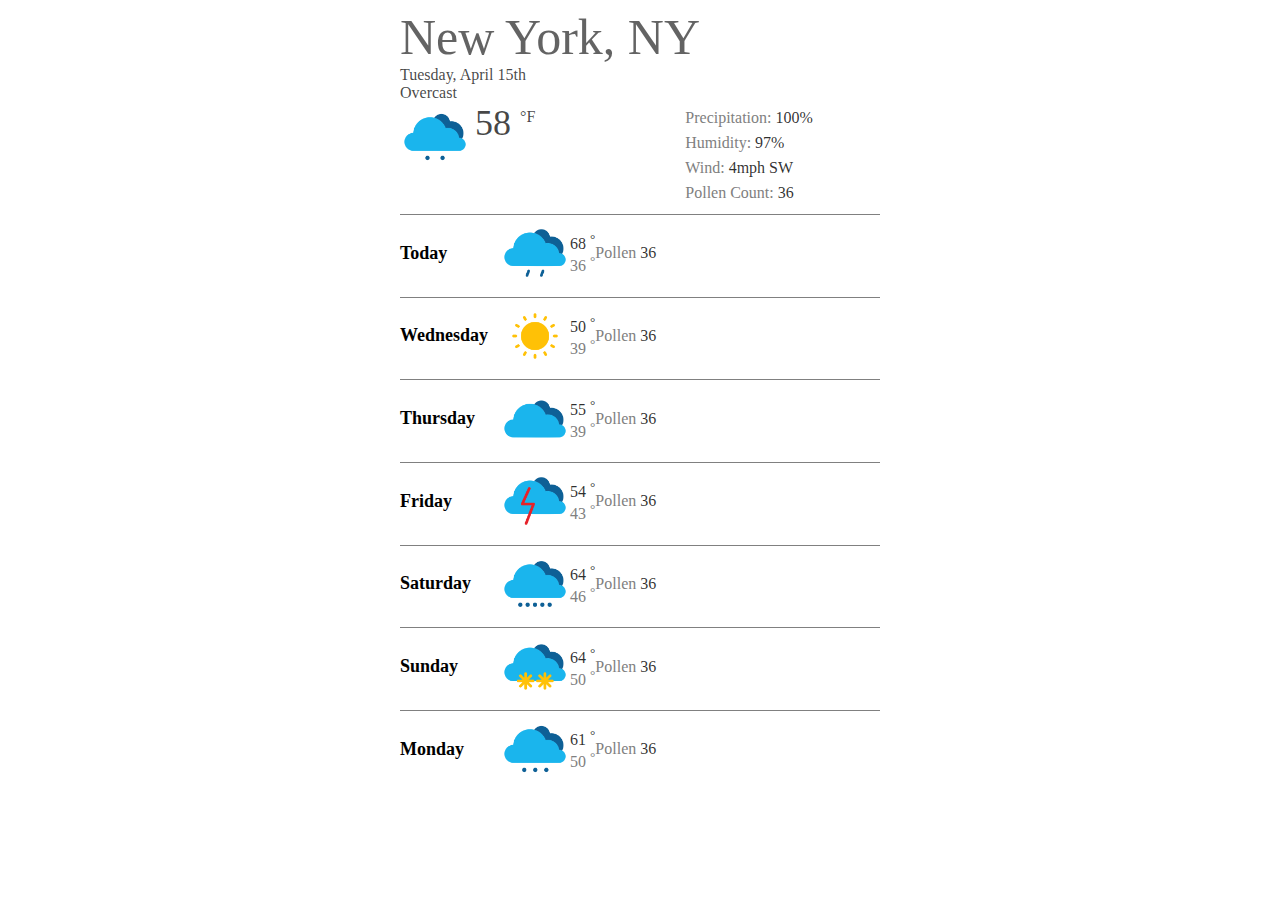
<file: index.html>
<!DOCTYPE html>
<html lang="en">
<head>
    <meta charset="UTF-8">
    <meta name="viewport" content="width=device-width, initial-scale=1.0">
    <title>Document</title>
    <link rel="stylesheet" href="css/stylesheet.css">
</head>
<body>
    <div class="wrapper">
        <div class="weather">
            <div class="weather_title">New York, NY</div>
            <div class="weather_day">
                <div class="weather_now">Tuesday, April 15th <br> Overcast</div>
                <div class="weather_info">
                    <div class="left_column"> <div class="weather_image"> <img src="image/iconfinder_weather10.png" alt="weather10"></div> <div class="weather_text">58 <sup>°F</sup></div> </div>
                    <div class="right_column">
                        <p class="weather_text">Precipitation: <span>100%</span></p>
                        <p class="weather_text">Humidity: <span>97%</span></p>
                        <p class="weather_text">Wind: <span>4mph SW</span></p>
                        <p class="weather_text">Pollen Count: <span>36</span></p>
                    </div>
                </div>
            </div>
            <div class="weather_item">
                <div class="weather__item_day"> Today</div>
                <img src="image/iconfinder_weather05.png" alt="weather09">
                <p class="weather_text"> <span>68 <sup>°</sup></span> <br> 36 <sup>°</sup></p>
                <p class="weather_text">Pollen <span>36</span></p>
            </div>
            <div class="weather_item">
                <div class="weather__item_day"> Wednesday</div>
                <img src="image/iconfinder_weather01.png" alt="weather01">
                <p class="weather_text"> <span>50 <sup>°</sup></span> <br> 39 <sup>°</sup></p>
                <p class="weather_text">Pollen <span>36</span></p>
            </div>
            <div class="weather_item">
                <div class="weather__item_day"> Thursday</div>
                <img src="image/iconfinder_weather04.png" alt="weather04">
                <p class="weather_text"> <span>55 <sup>°</sup></span> <br> 39 <sup>°</sup></p>
                <p class="weather_text">Pollen <span>36</span></p>
            </div>
            <div class="weather_item">
                <div class="weather__item_day"> Friday</div>
                <img src="image/iconfinder_weather08.png" alt="weather10">
                <p class="weather_text"> <span>54 <sup>°</sup></span> <br> 43 <sup>°</sup></p>
                <p class="weather_text">Pollen <span>36</span></p>
            </div>
            <div class="weather_item">
                <div class="weather__item_day"> Saturday</div>
                <img src="image/iconfinder_weather12.png" alt="weather09">
                <p class="weather_text"> <span>64 <sup>°</sup></span> <br> 46 <sup>°</sup></p>
                <p class="weather_text">Pollen <span>36</span></p>
            </div>
            <div class="weather_item">
                <div class="weather__item_day"> Sunday</div>
                <img src="image/iconfinder_weather13.png" alt="weather09">
                <p class="weather_text"> <span>64 <sup>°</sup></span> <br> 50 <sup>°</sup></p>
                <p class="weather_text">Pollen <span>36</span></p>
            </div>
            <div class="weather_item">
                <div class="weather__item_day"> Monday</div>
                <img src="image/iconfinder_weather11.png" alt="weather09">
                <p class="weather_text"> <span>61 <sup>°</sup></span> <br> 50 <sup>°</sup></p>
                <p class="weather_text">Pollen <span>36</span></p>
            </div>
        </div>
    </div>
</body>
</html>
</file>
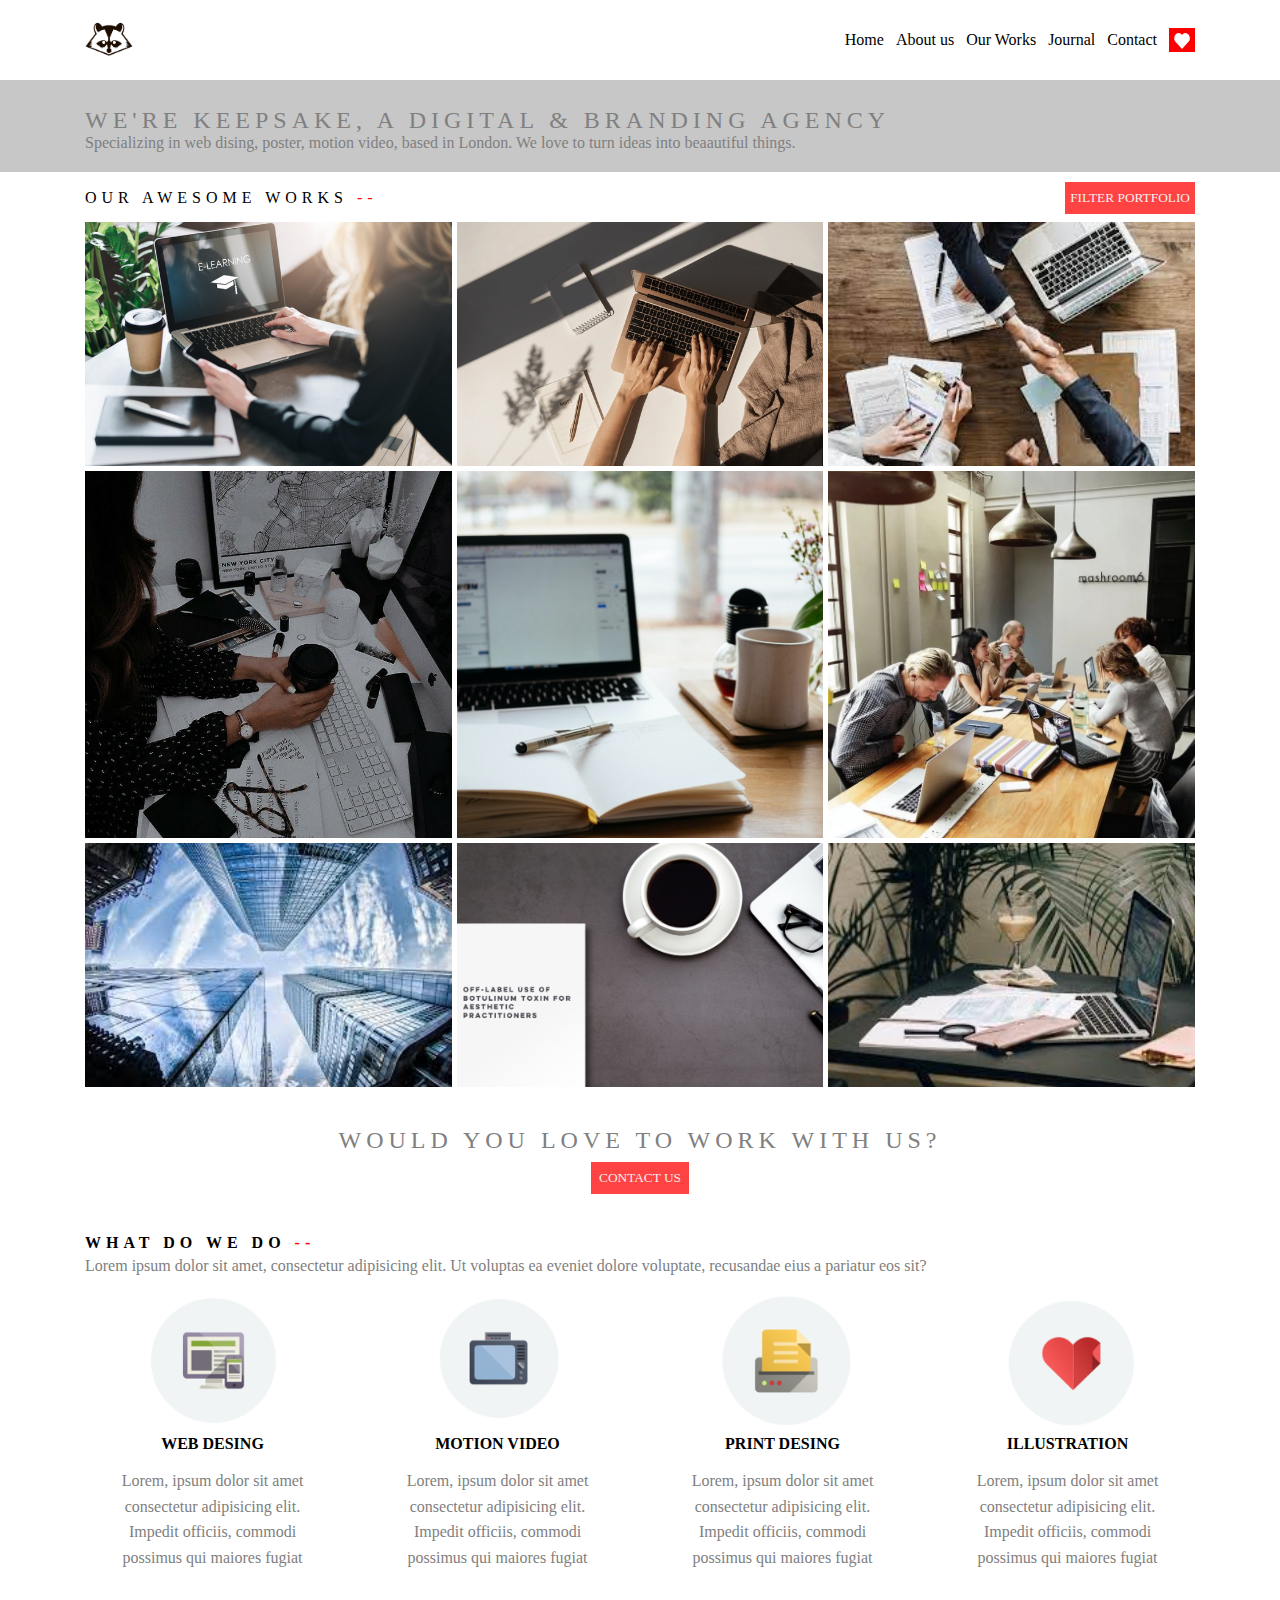
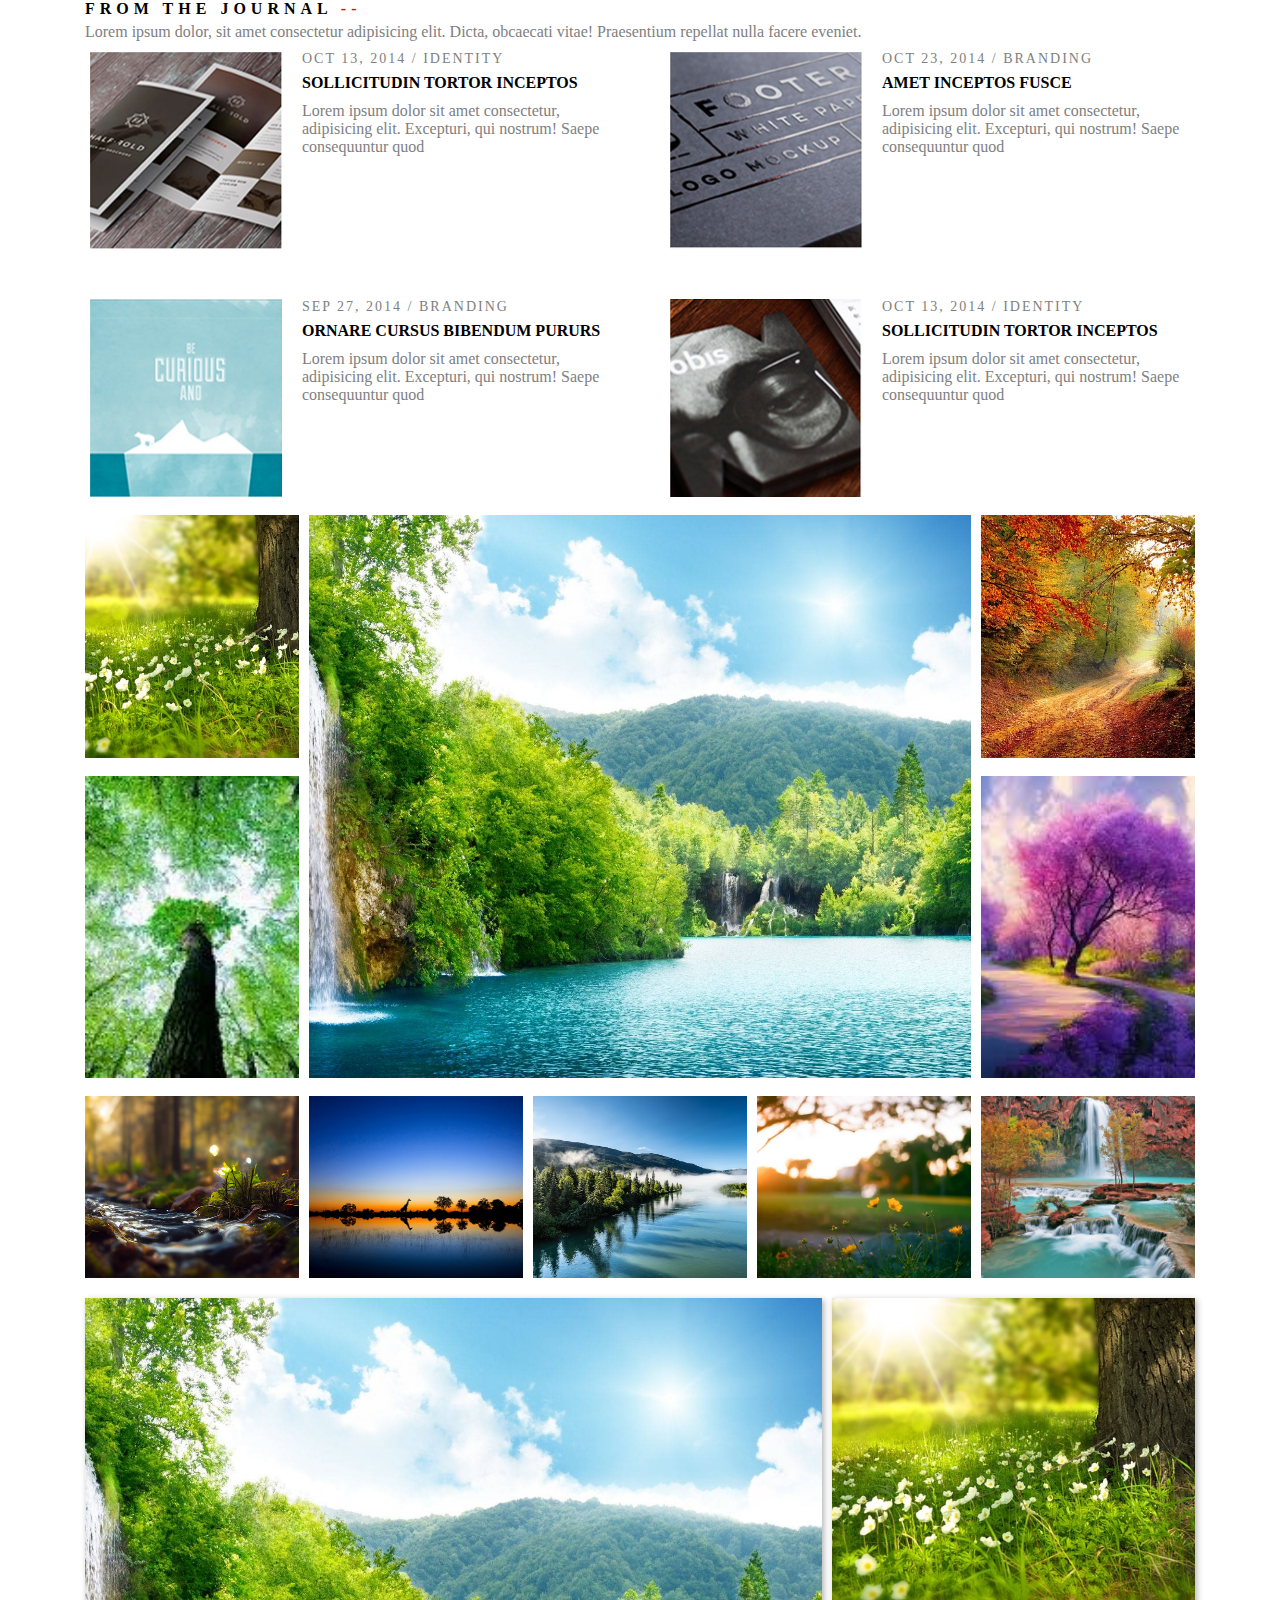
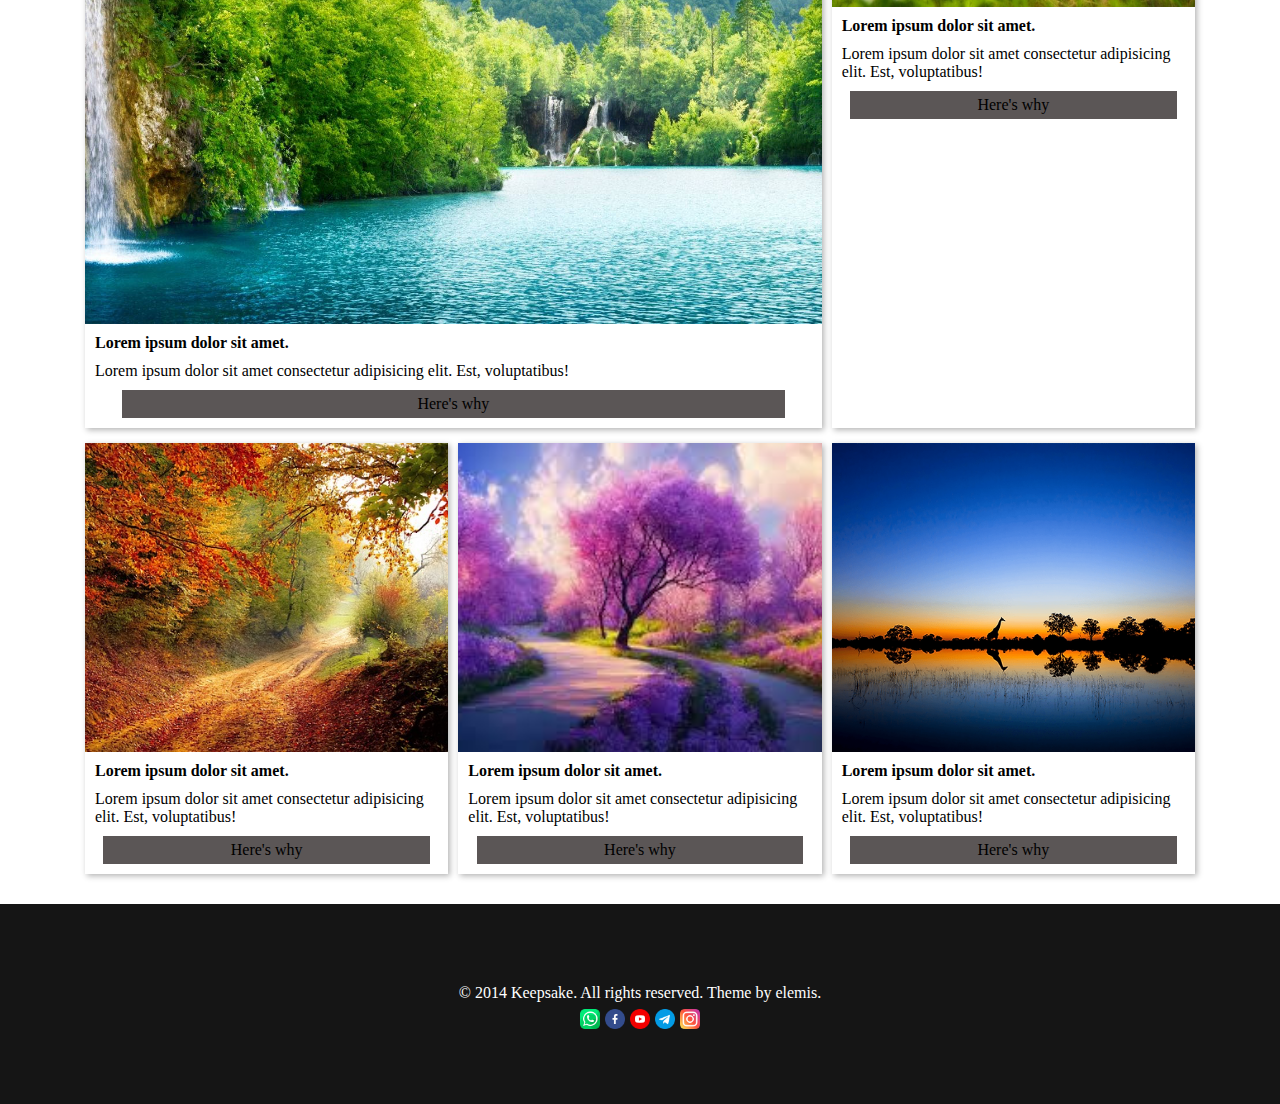
<file: part2/index.html>
<!DOCTYPE html>
<html lang="en">
<head>
    <meta charset="UTF-8">
    <meta name="viewport" content="width=device-width, initial-scale=1.0">
    <title>Document</title>
    <link rel="stylesheet" href="css/stylesheet.css">
</head>
<body>
    <div class="wrapper">
        <header class="header">
            <div class="header__conteiner">
            <div class="header_logo"> <a href="index.html"> <img src="image/logo.png" alt="logo"> </a> </div>
            <div class="header__nav">
                <ul class="header_list">
                    <li class="header_li"><a href="#">Home</a></li>
                    <li class="header_li"><a href="#">About us</a></li>
                    <li class="header_li"><a href="#">Our Works</a></li>
                    <li class="header_li"><a href="#">Journal</a></li>
                    <li class="header_li"><a href="#">Contact</a></li>
                    <li class="header_li header_icon"><a href="#"><img src="image/heart.ico" alt="icon_heart"> <p class="header_favorite"> favorite</p></a> </li>
                </ul>
            </div>
            <div class="menu__icon menu-icon">
                <span></span>
            </div>
        </div>
        </header>
        <main class="main">
            <div class="banner">
                <div class="banner__conteiner">
                    <p class="banner_title"> we're keepsake, a digital & branding agency</p>
                    <p class="banner_subtitle">Specializing in web dising, poster, motion video, based in London. We love to turn ideas into beaautiful things.</p>
                </div>
            </div>

            <div class="works">
                <div class="works__conteiner">
                    <div class="works_header">
                        <div class="works_title"> our awesome works <span>--</span></div>
                        <button class="works_button"> filter portfolio</button>
                    </div>
                        <div class="works_images">
                            <div class="works_item"> <a href="#"> <img src="image/img1.jpg" alt="work"></a></div>
                            <div class="works_item"> <a href="#"> <img src="image/img2.webp" alt="work"></a></div>
                            <div class="works_item"> <a href="#"> <img src="image/img3.jpg" alt="work"></a></div>
                            <div class="works_item"> <a href="#"> <img src="image/img4.jpg" alt="work"></a></div>
                            <div class="works_item"> <a href="#"> <img src="image/img5.jpg" alt="work"></a></div>
                            <div class="works_item"> <a href="#"> <img src="image/img6.webp" alt="work"></a></div>
                            <div class="works_item"> <a href="#"> <img src="image/img7.jpg" alt="work"></a></div>
                            <div class="works_item"> <a href="#"> <img src="image/img8.png" alt="work"></a></div>
                            <div class="works_item"> <a href="#"> <img src="image/img9.jpg" alt="work"></a></div>
                        </div>
                </div>
            </div>

            <div class="contact">
                <div class="contact__conteiner">
                    <div class="contact_title"> would you love to work with us?</div>
                    <button class="contact_button">Contact us</button>
                </div>
            </div>

            <div class="perform">
                <div class="perform__conteiner">
                    <div class="perform_title"> what do we do <span>--</span></div>
                    <div class="perform_subtitle">Lorem ipsum dolor sit amet, consectetur adipisicing elit. Ut voluptas ea eveniet dolore voluptate, recusandae eius a pariatur eos sit?</div>
                    <div class="perform_block">
                        <div class="perform_item">
                            <img src="image/wedo1.png" alt="photo">
                            <div class="perform_item_title"> web desing</div>
                            <div class="perform_text">Lorem, ipsum dolor sit amet consectetur adipisicing elit. Impedit officiis, commodi possimus qui maiores fugiat</div>
                        </div>
                        <div class="perform_item">
                            <img src="image/wedo2.png" alt="photo">
                            <div class="perform_item_title"> motion video</div>
                            <div class="perform_text">Lorem, ipsum dolor sit amet consectetur adipisicing elit. Impedit officiis, commodi possimus qui maiores fugiat</div>
                        </div>
                        <div class="perform_item">
                            <img src="image/wedo3.png" alt="photo">
                            <div class="perform_item_title"> print desing</div>
                            <div class="perform_text">Lorem, ipsum dolor sit amet consectetur adipisicing elit. Impedit officiis, commodi possimus qui maiores fugiat</div>
                        </div>
                        <div class="perform_item">
                            <img src="image/wedo4.png" alt="photo">
                            <div class="perform_item_title"> illustration</div>
                            <div class="perform_text">Lorem, ipsum dolor sit amet consectetur adipisicing elit. Impedit officiis, commodi possimus qui maiores fugiat</div>
                        </div>
                    </div>
                </div>
            </div>


            <div class="journal">
                <div class="journal__conteiner">
                    <div class="journal_title"> from the journal <span>--</span></div>
                    <div class="journal_subtitle"> Lorem ipsum dolor, sit amet consectetur adipisicing elit. Dicta, obcaecati vitae! Praesentium repellat nulla facere eveniet.</div>
                    <div class="journal_block">
                    <div class="journal_item">
                        <div class="journal_image"> <img src="image/journay1.png" alt="photo"> </div>
                        <div class="journal_content">
                            <div class="journal_date"> oct 13, 2014 / identity</div>
                            <div class="journal_item_title"> sollicitudin tortor inceptos </div>
                            <div class="jornal_text">Lorem ipsum dolor sit amet consectetur, adipisicing elit. Excepturi, qui nostrum! Saepe consequuntur quod</div>
                        </div>
                        
                    </div>
                    <div class="journal_item">
                        <div class="journal_image"> <img src="image/journay2.png" alt="photo"> </div>
                        <div class="journal_content">
                            <div class="journal_date"> oct 23, 2014 / branding</div>
                            <div class="journal_item_title"> amet inceptos fusce</div>
                            <div class="jornal_text">Lorem ipsum dolor sit amet consectetur, adipisicing elit. Excepturi, qui nostrum! Saepe consequuntur quod</div>
                        </div>
                        
                    </div>
                    <div class="journal_item">
                        <div class="journal_image"> <img src="image/journay3.png" alt="photo"> </div>
                        <div class="journal_content">
                            <div class="journal_date"> sep 27, 2014 / branding</div>
                            <div class="journal_item_title"> ornare cursus bibendum pururs </div>
                            <div class="jornal_text">Lorem ipsum dolor sit amet consectetur, adipisicing elit. Excepturi, qui nostrum! Saepe consequuntur quod</div>
                        </div>
                        
                    </div>
                    <div class="journal_item">
                        <div class="journal_image"> <img src="image/journay4.png" alt="photo"> </div>
                        <div class="journal_content">
                            <div class="journal_date"> oct 13, 2014 / identity</div>
                            <div class="journal_item_title"> sollicitudin tortor inceptos </div>
                            <div class="jornal_text">Lorem ipsum dolor sit amet consectetur, adipisicing elit. Excepturi, qui nostrum! Saepe consequuntur quod</div>
                        </div>
                        
                    </div>
                    </div>
                </div>
            </div>

            <div class="galary">
                <div class="galary__conteiner">
                    <div class="galary_item galary_item_1"> <img src="image/galary_1.jpg" alt="photo"></div>
                    <div class="galary_item  galary_item_big"> <img src="image/galary_3.jpg" alt="photo"> </div>
                    <div class="galary_item galary_item_3"> <img src="image/galary_2.jpg" alt="photo"> </div>
                    <div class="galary_item galary_item_4 galary_item_medium"><img src="image/galary_10.jpg" alt="photo"></div>
                    <div class="galary_item galary_item_5 galary_item_medium"><img src="image/galary_4.jpg" alt="photo"></div>
                    <div class="galary_item galary_item_6"><img src="image/galary_6.jpg" alt="photo"></div>
                    <div class="galary_item galary_item_7"><img src="image/galary_5.webp" alt="photo"></div>
                    <div class="galary_item galary_item_8"><img src="image/galary_7.avif" alt="photo"></div>
                    <div class="galary_item galary_item_9"><img src="image/galary_8.webp" alt="photo"></div>
                    <div class="galary_item galary_item_10"><img src="image/galary_9.jpg" alt="photo"></div>
                </div>
            </div>


            <div class="carts">
                <div class="carts__conteiner">
                    <div class="carts_item carts_item_big">
                        <div class="carts_photo">
                            <img src="image/galary_3.jpg" alt="photo">
                        </div>
                        <div class="carts_title"> Lorem ipsum dolor sit amet.</div>
                        <div class="carts_text">Lorem ipsum dolor sit amet consectetur adipisicing elit. Est, voluptatibus!</div>
                        <div class="carts_button">Here's why</div>
                    </div>

                    <div class="carts_item carts_item_medium">
                        <div class="carts_photo">
                            <img src="image/galary_1.jpg" alt="photo">
                        </div>
                        <div class="carts_title"> Lorem ipsum dolor sit amet.</div>
                        <div class="carts_text">Lorem ipsum dolor sit amet consectetur adipisicing elit. Est, voluptatibus!</div>
                        <div class="carts_button">Here's why</div>
                    </div>

                    <div class="carts_item">
                        <div class="carts_photo">
                            <img src="image/galary_2.jpg" alt="photo">
                        </div>
                        <div class="carts_title"> Lorem ipsum dolor sit amet.</div>
                        <div class="carts_text">Lorem ipsum dolor sit amet consectetur adipisicing elit. Est, voluptatibus!</div>
                        <div class="carts_button">Here's why</div>
                    </div>

                    <div class="carts_item">
                        <div class="carts_photo">
                            <img src="image/galary_4.jpg" alt="photo">
                        </div>
                        <div class="carts_title"> Lorem ipsum dolor sit amet.</div>
                        <div class="carts_text">Lorem ipsum dolor sit amet consectetur adipisicing elit. Est, voluptatibus!</div>
                        <div class="carts_button">Here's why</div>
                    </div>

                    <div class="carts_item">
                        <div class="carts_photo">
                            <img src="image/galary_5.webp" alt="photo">
                        </div>
                        <div class="carts_title"> Lorem ipsum dolor sit amet.</div>
                        <div class="carts_text">Lorem ipsum dolor sit amet consectetur adipisicing elit. Est, voluptatibus!</div>
                        <div class="carts_button">Here's why</div>
                    </div>

                </div>

            </div>
        </main>
        <footer class="footer">
            <div class="footer__conteiner">
            <div class="text">© 2014 Keepsake. All rights reserved. Theme by elemis.</div>
            <div class="icons">
                <ul class="icons_list">
                    <li class="icons_li"><a href="#"><img src="image/icon1.png" alt="icon"></a></li>
                    <li class="icons_li"><a href="#"><img src="image/icon2.png" alt="icon"></a></li>
                    <li class="icons_li"><a href="#"><img src="image/icon3.png" alt="icon"></a></li>
                    <li class="icons_li"><a href="#"><img src="image/icon4.png" alt="icon"></a></li>
                    <li class="icons_li"><a href="#"><img src="image/icon5.png" alt="icon"></a></li>
                </ul>
            </div>
        </div>
        </footer>
    </div>
    <script src="js.js"></script>
</body>
</html>
</file>
<file: css/stylesheet.css>
img {
    height: 70px;
}


.wrapper {
}
.weather {
    width: 480px;
    margin: 0 auto;
}
.weather_title {
    font-size: 50px;
    color: rgba(0, 0, 0, 0.61);
}
.weather_day {
}
.weather_now {
    color: rgba(0, 0, 0, 0.733);
}
.weather_info {
    display: flex;
    gap: 150px;
}
.left_column {
    display: flex;
    align-items: top;
    justify-content: center;
}
.left_column .weather_text {
    font-size: 36px;
    color: rgba(0, 0, 0, 0.733);
    margin-left: 5px;
}
.left_column .weather_text sup{
    font-size: 16px;

}
.weather_image {
}
.weather_text {
    color: gray;

}
.weather_text span {
    color: rgba(0, 0, 0, 0.816);
}
.right_column p{
    margin: 7px 0px;
}
.weather_item {
    display: flex;
   align-items: center;
   justify-content: ;
   border-top: 1px solid gray;
   margin-top: 5px;
}
.weather__item_day {
    font-size: 18px;
    font-weight: 900;
}

.weather__item_day:first-child{
    width: 100px;
}
</file>
<file: part2/css/stylesheet.css>
*{
	padding: 0;
	margin: 0;
	border: 0;
}
*,*:before,*:after{
	-moz-box-sizing: border-box;
	-webkit-box-sizing: border-box;
	box-sizing: border-box;
}
:focus,:active{outline: none;}
a:focus,a:active{outline: none;}

nav,footer,header,aside{display: block;}

html,body{
	height: 100%;
	width: 100%;
	font-size: 100%;
	-ms-text-size-adjust: 100%;
	-moz-text-size-adjust: 100%;
	-webkit-text-size-adjust: 100%;
}
input,button,textarea{font-family:inherit;}

input::-ms-clear{display: none;}
button{cursor: pointer;}
button::-moz-focus-inner {padding:0;border:0;}
a, a:visited{text-decoration: none;}
a:hover{text-decoration: none;}
ul, ol, li{list-style: none;}
img{vertical-align: top;}

h1,h2,h3,h4,h5,h6{font-size:inherit;font-weight: 400;}
/*--------------------*/

body.lock {
    overflow: hidden;
}

.wrapper {
    min-height: 100%;
    overflow: hidden;
    display: flex;
    flex-direction: column;
}
.page {
    flex: 1 1 auto;
}
/*------------------------------*/
[class*=__conteiner] {
    max-width: 1140px;
    margin: 0 auto;
    padding: 0 15px 0 15px;
}



 /*------------------------------*/
.header__conteiner {
    height: 80px;
    display: flex;
   align-items: center;
   justify-content: space-between;

}
.header_logo img{
    height: 40px;
}
.header__nav{
}
.header_list {
    align-items: center;
    justify-content: center;
    display: flex;
    gap: 12px;
}
.header_li a{
    color: #000;
}

.header_li a:hover {
    color: gray;
}

.header_icon {
    padding: 5px;
    padding-bottom: 1px;
    background-color: red;
}

.header_icon:hover {
    background-color: rgba(255, 0, 0, 0.585)
}

.menu-icon, .header_favorite {
    display: none;
}

@media (max-width:768.99px) {
    .header {
        position: fixed;
        z-index: 5;
        width: 100%;
       background-color: #fff;
    }

    .header__conteiner {
        height: 40px;
    }
    .main {
        margin-top: 40px;
    }
    .header_favorite {
        display: block;
    }
    .header_icon, .header_icon:hover {
        background-color: transparent;
    }
    .header_li img {
        display: none;
    }
    .menu-icon {
        z-index: 5;
        display: block;
        position: relative;
        width: 40px;
        height: 30px;
        cursor: pointer;
    }

    .menu-icon span,
    .menu-icon::before,
    .menu-icon::after {
        left: 0;
        position: absolute;
        height: 10%;
        width: 100%;
        transition: all 0.3s ease 0s;
        background-color: #000;
    }
    .menu-icon::before,
    .menu-icon::after {
        content: "";
    }
    .menu-icon::before {
        top: 0;
    }
    .menu-icon::after {
        bottom: 0;
    }
    .menu-icon span {
        top: 50%;
        transform: scale(1) translate(0px -50%);
    }

    .header__nav { 
        z-index: 5;
        position: fixed;
        top: 0;
        left:0;
        width: 100%;
        height: 100%;
        background-color: #121111e3;
        display: flex;
        flex-direction: column;
        transform: translate(-100%, 0px);
        transition: all 0.3s ease 0s;
    }

    .header_list {
        flex-direction: column;
        gap: 40px;
        margin-top: 100px;
    }

    .header_li {
        font-size: 24px;
    }
    .header_li a {
        color: #fff;
    }
    .header__nav._active {
        transition: all 0.3s ease 0s;
        transform: translate(0px, 0px);
    }
    .menu__icon {
        z-index: 5;
        display: block;
        position: relative;
        width: 30px;
        height: 18px;
        cursor: pointer;
    }
    .menu__icon._active span {
        transform: scale(0) translate(0px, -50%);
    }
    .menu__icon._active::before {
        top: 50%;
        transform: rotate(-45deg) translate(0px, -50%);
    }
    .menu__icon._active::after {
        bottom: 50%;
        transform: rotate(45deg) translate(0px, 50%);
    }
    .menu__icon span,
    .menu__icon::before,
    .menu__icon::after {
        left: 0;
        position: absolute;
        height: 10%;
        width: 100%;
        transition: all 0.3s ease 0s;
        background-color: #000;
    }
    .menu__icon::before,
    .menu__icon::after {
        content: '';
    }
    .menu__icon::before {
        top: 0;
    }
    .menu__icon::after {
        bottom: 0;
    }
    .menu__icon span {
        top: 50%;
        transform: scale(1) translate(0px, -50%);
    }
    
}
 /*------------------------------*/

.banner {
    background-color: rgba(128, 128, 128, 0.442);
    min-height: 80px;
    padding-bottom: 20px;
}
.banner__conteiner {
}
.banner_title {
    letter-spacing: 5px;
    text-transform: uppercase;
    font-size: 24px;
    color: gray;
    width: 100%;
    padding-top: 27px;

}
.banner_subtitle {
    color: gray;
    width: 100%;
}

 /*------------------------------*/

.works {
}
.works__conteiner {
    padding-top: 10px;
}
.works_header {
    display: flex;
    justify-content: space-between;
    align-items: center;
}
.works_title {
    text-transform: uppercase;
    letter-spacing: 5px;
}
.works_title span {
    color: red;
}
.works_button {
    text-transform: uppercase;
    color: rgb(243, 239, 239);
    background-color: rgba(255, 0, 0, 0.74);
    padding: 8px 5px;
}
.works_button:hover {
    background-color: red;
    color: #fff;
}
.works_images {
    display: flex;
    flex-wrap: wrap;
    gap: 5px;
    margin-top: 8px;
}
.works_item {
    flex: 33%;
    overflow: hidden;
}

.works_item img {
    object-fit: cover;
    height: 100%;
    width: 100%;
    transition: 1s; 
}

.works_item:hover {
    transform: scale(1.02); }

    @media (max-width: 576.99px) {
        .works_item {
            flex: 100%;
            
        }
    }

/*------------------------------*/

.contact {
}
.contact__conteiner {
    margin-top: 40px;
    text-align: center;
}
.contact_title {
    text-transform: uppercase;
    letter-spacing: 5px;
    font-size: 24px;
    color: gray;
}
.contact_button {
    margin-top: 8px;
    text-transform: uppercase;
    color: rgb(243, 239, 239);
    background-color: rgba(255, 0, 0, 0.74);
    padding: 8px 8px;
}

.contact_button:hover {
    background-color: red;
    color: #fff;
}

/*------------------------------*/

.perform {
    margin-top: 40px;
}
.perform__conteiner {
}
.perform_title {
    text-transform: uppercase;
    letter-spacing: 5px;
    font-weight: 600;
}
.perform_title span {
    color: red;
}

.perform_subtitle {
    margin-top: 5px;
    color: gray;
}
.perform_block {
    display: flex;
    flex-wrap: wrap;
   gap: 30px;
   margin-top: 10px;
}
.perform_item {
    text-align: center;
    flex: calc(25% - 30px);

}
.perform_item img {
  height: 150px;
}
.perform_item_title {
    text-transform: uppercase;
    font-weight: 600;
    font-size: 16px;
}
.perform_text {
    padding: 15px;
    color: gray;
    line-height: 1.6;
}

@media (max-width: 768.99px) {
    .perform_item {
        flex: calc(50% - 30px);
    
    }
}

@media (max-width: 576.99px) {
    .perform_item {
        flex: 100%;
    
    }
}

/*------------------------------*/


.journal {
    margin-top: 15px;
}
.journal__conteiner {
}
.journal_title {
    text-transform: uppercase;
    letter-spacing: 5px;
    font-size: 16px;
    font-weight: 600;
}
.journal_title span {
    color: red;
}
.journal_subtitle {
    color: gray;
    margin-top: 5px;
}
.journal_block {
    display: flex;
    flex-wrap: wrap;
    gap: 50px;
    margin-top: 10px;
}
.journal_item {
    display: flex;
    flex: calc(50% - 50px);
    gap: 20px;
}
.journal_image {
    padding-left: 5px;
    flex: 30%;
}
.journal_image img {
    width: 192px;
    height: 198px;
}
.journal_content {
    color: gray;
    flex: 70%;
}
.journal_date {
    text-transform: uppercase;
    letter-spacing: 2px;
    font-size: 14px;
}
.journal_item_title {
    font-size: 16px;
    font-weight: 600;
    text-transform: uppercase;
    color: black;
    margin-top: 7px;
}
.jornal_text {
    margin-top: 10px;
}

@media (max-width: 768.99px) {
    .journal_image img {
        width: 120px;
        height: 120px;
    }
}

@media (max-width: 698.99px) {
    .journal_item {
   flex: 100%;
    }
    .journal_image img {
        width: 192px;
        height: 198px;
    }
}

@media (max-width: 400.99px) {
    .journal_item {
        flex-direction: column;
   flex: 100%;
   align-items: center;
   text-align: center;
    }
}


/*------------------------------*/

.galary {
    margin-top: 10px;
}
.galary__conteiner {
 
}
.galary_item {
    margin-top: 8px;
    z-index: 2;
    position: relative;
    padding: 0 0 85% 0;
}

.galary_item:last-child {
    margin-bottom: 0px;
}

.galary_item img {
    position: absolute;
    top: 0;
    left: 0;
    height: 100%;
    width: 100%;
    object-fit: cover;
}

.galary_item_big {
    grid-column: span 3;
    grid-row: span 3;
}

.galary_item_medium {
    grid-row: span 2;
}


@media (min-width: 992px) {
    .galary__conteiner {
        display: grid;
        gap: 10px;
        grid-template-columns: repeat(auto-fit, minmax(190px, 1fr));
    }
}


/*------------------------------*/



.carts {
}
.carts__conteiner {
    margin-top: 15px;
}
.carts_item {
    margin-top: 5px;
    box-shadow: 2px 2px 6px 0px rgba(0,0,0,0.3);
    padding-bottom: 10px;
}

.carts_photo {
    padding: 0 0 85% 0;
    position: relative;
    z-index: 2;
}

.carts_photo img {
    position: absolute;
    width: 100%;
    height: 100%;
    object-fit: cover;
}
.carts_title {
    font-weight: 600;
    padding: 10px;
}
.carts_text {
    padding: 10px;
    padding-top: 0px;
}

.carts_button {
    width: 90%;
    text-align: center;
    background-color: #5b5656;
    margin: 0 auto;
    padding: 5px 0;
    cursor: pointer;
}

.carts_button:hover {
    background-color: #5b565684;
    color: white;
}

.carts_item_big {
    grid-column: span 2;
    grid-row: span 2;
}

.carts_item_medium {
    grid-row: span 2;
}


@media (min-width: 992px) {
    .carts__conteiner {
        display: grid;
        gap: 10px;
        grid-template-columns: repeat(auto-fit, minmax(360px, 1fr));
    }
}
/*------------------------------*/

.footer {
    margin-top: 30px;
    height: 200px;
    background-color: rgb(21, 21, 21);
}

.footer__conteiner {
    display: flex;
    flex-direction: column;
    justify-content:center;
    align-items: center;

}
.text {
    color: #fff;
    margin-top: 80px;
    text-align: center;
}
.icons {
    margin-top: 7px;
}
.icons_list {
    display: flex;
    gap: 5px;
}
.icons_li img{
    height: 20px;
}
</file>
